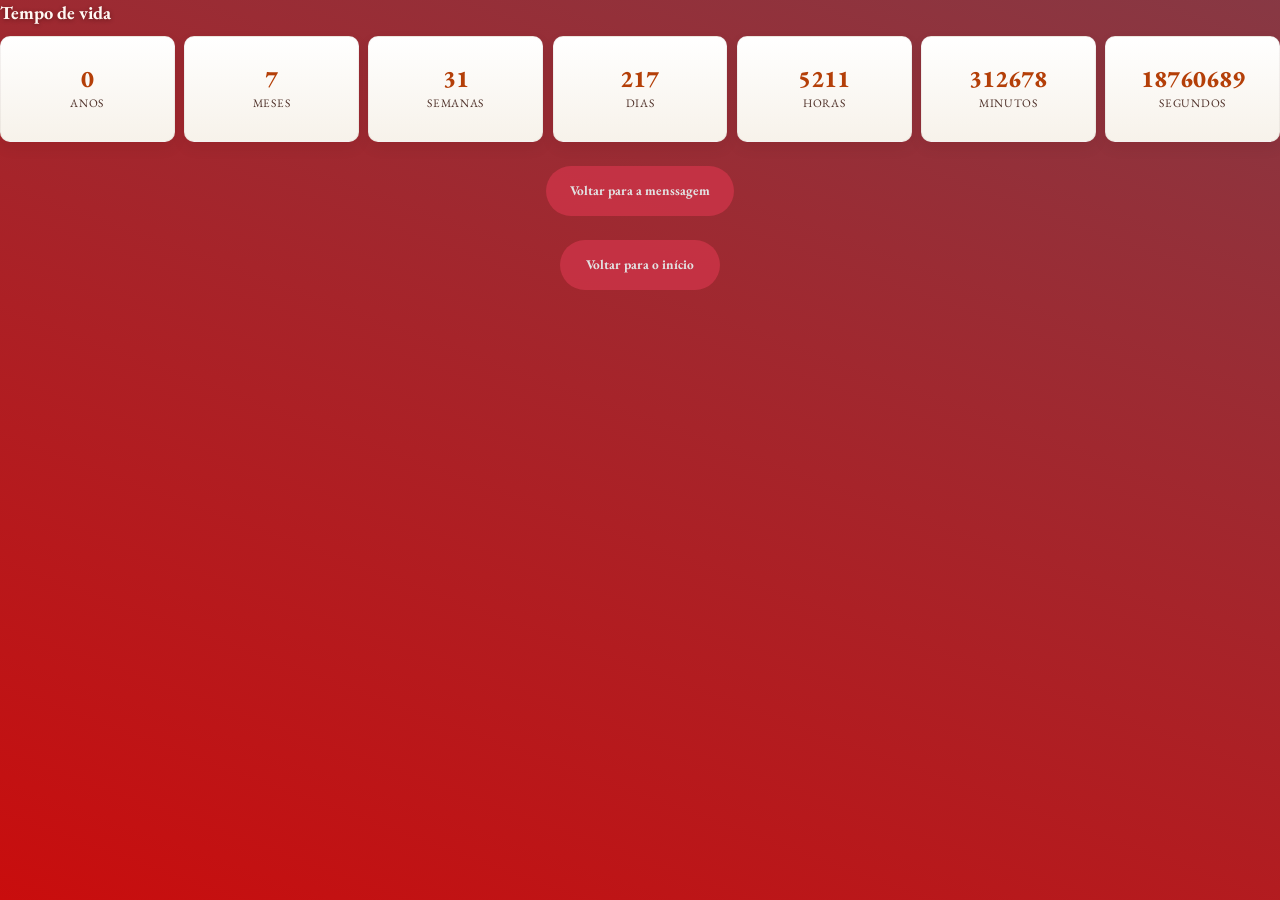
<file: contador.html>
<!DOCTYPE html>
<html lang="en">
<head>
    <meta charset="UTF-8">
    <meta name="viewport" content="width=device-width, initial-scale=1.0">
    <title>Contador</title>
    <link rel="stylesheet" href="style.css">
</head>
<body>

      <div class="container">
        <h1>Tempo de vida</h1>

        <div class="grid-calendar">
            <div class="time-card">
                <div class="time-value" id="anos">0</div>
                <div class="time-label">Anos</div>
            </div>

            <div class="time-card">
                <div class="time-value" id="meses">0</div>
                <div class="time-label">Meses</div>
            </div>

            <div class="time-card">
                <div class="time-value" id="semanas">0</div>
                <div class="time-label">Semanas</div>
            </div>

            <div class="time-card">
                <div class="time-value" id="dias">0</div>
                <div class="time-label">Dias</div>
            </div>

            <div class="time-card">
                <div class="time-value" id="horas">0</div>
                <div class="time-label">Horas</div>
            </div>

            <div class="time-card">
                <div class="time-value" id="minutos">0</div>
                <div class="time-label">Minutos</div>
            </div>

            <div class="time-card">
                <div class="time-value" id="segundos">0</div>
                <div class="time-label">Segundos</div>
            </div>
        </div>
    </div>

    <script src="script.js"></script>

    <div class="bottom-buttons">
        <a href="menssagem.html" class="btn-link">
            <button type="button">Voltar para a menssagem</button>
        </a>

        <a href="index.html" class="btn-link">
            <button type="button">Voltar para o início</button>
        </a>
    </div>
    
</body>
</html>
</file>
<file: style.css>
@import url('https://fonts.googleapis.com/css2?family=EB+Garamond:wght@400;500;600;700&display=swap');

:root {
    --font-main: "EB Garamond", serif;
}

body {
    margin: 0;
    font-family: var(--font-main);
    background: linear-gradient(200deg, #6b0917ce, #c90d0d);
    color: #351500fa;
    /* Garante que o fundo cubra toda a tela, mas sem forçar scroll desnecessário */
    min-height: 100vh; 
    display: flex;
    flex-direction: column;
}

/* Partículas ficam atrás do conteúdo */
#tsparticles {
    position: fixed;
    inset: 0;
    z-index: 0;
    pointer-events: none;
}

/* Conteúdo acima das partículas */
.layout-page, .panel {
    position: relative;
    z-index: 1;
}

/* Coração desenhado (contorno preto) no container que contém o botão */
/* Para a página inicial (index) usamos .home-panel; para o contador usamos .container */



/* CONTAINER */
.layout-page {
    max-width: 1200px;
    margin: 0 auto;
    padding: 1rem;
    width: 100%;
    box-sizing: border-box;

    display: grid;
    grid-template-columns: 1fr 1fr;
    gap: 2rem;
    /* Faz o grid ocupar o espaço disponível sem criar buracos */
    flex-grow: 1; 
}

/* Estilo do calendário de tempo (contador) */
.grid-calendar {
    display: grid;
    grid-template-columns: repeat(auto-fit, minmax(100px, 1fr));
    gap: 0.6rem;
    margin-top: 0.75rem;
}

.time-card {
    background: linear-gradient(180deg, #ffffff, #f7f2ea);
    border-radius: 10px;
    padding: 0.6rem 0.5rem;
    box-shadow: 0 6px 14px rgba(46,1,1,0.08);
    display: flex;
    flex-direction: column;
    align-items: center;
    justify-content: center;
    border: 1px solid rgba(46,1,1,0.05);
    min-height: 64px;
}

.time-value {
    font-size: 1.25rem;
    font-weight: 800;
    color: #b43f08;
    line-height: 1;
}

.time-label {
    margin-top: 0.25rem;
    font-size: 0.72rem;
    color: #3b1a12;
    opacity: 0.9;
    text-transform: uppercase;
    letter-spacing: 0.06em;
}

/* Ajustes no título dentro do contador */
.container h1 {
    margin: 0 0 0.5rem 0;
    font-size: 1.15rem;
    color: #fff9f4;
    text-shadow: 0 1px 4px rgba(46,1,1,0.45);
}

@media (min-width: 1200px) {
    .time-value { font-size: 1.5rem; }
    .time-card { padding: 0.8rem 0.75rem; min-height: 78px; }
}

@media (max-width: 480px) {
    .grid-calendar { grid-template-columns: repeat(auto-fit, minmax(90px, 1fr)); gap: 0.45rem; }
    .time-value { font-size: 1.05rem; }
    .time-card { padding: 0.45rem 0.4rem; min-height: 56px; }
}

/* CARDS */
.panel {
    background: #e4d3dbcc;
    padding: 2rem;
    border-radius: 16px;
    box-shadow: 0 15px 25px rgba(46, 1, 1, 0.747);

    width: 100%;
    box-sizing: border-box;
    height: fit-content; /* Impede que o card estique verticalmente de forma bizarra */
}

/* DESKTOP POSIÇÃO */
.panel-top-left {
    grid-column: 1;
}

.panel-middle-right {
    grid-column: 2;
    justify-self: end;
}

.panel-bottom-left {
    grid-column: 1;
}

/* BOTÃO CORRIGIDO */
.btn-link {
    display: flex;       
    justify-content: center; 
    margin-top: 1.5rem;  
    margin-bottom: 0.5rem; 
    
    /* 👇 ADICIONE ESTAS DUAS LINHAS PARA TIRAR A LINHA AZUL */
    text-decoration: none; /* Remove o sublinhado padrão do link */
    color: inherit;         /* Impede que o navegador force a cor azul de link */
}

.btn-link button {
    font-family: var(--font-main);
    padding: 0.75rem 1.5rem;
    border: none;
    border-radius: 100px;
    background: #cf3449c5;
    color: #e2e2e2; /* A cor do seu texto (clara) vai prevalecer agora */
    font-weight: 700;
    cursor: pointer;
    transition: 0.3s;
    min-width: 160px;
    width: auto;
    height: 50px;
}

.btn-link button:hover {
    background: #df4b07c5;
}
/* CELULAR - CORRIGIDO */
@media (max-width: 768px) {

    body {
        /* Evita que a página fique excessivamente longa no mobile */
        min-height: 100vh; 
    }

    .layout-page {
        display: flex;
        flex-direction: column;
        gap: 1.5rem;
        padding: 1.5rem 1rem; /* Ajuste leve no respiro lateral e vertical */
        justify-content: center; /* Centraliza verticalmente o bloco inteiro se sobrar tela */
        flex-grow: 1;
    }

    .panel {
        /* Define um tamanho padrão e centraliza o conteúdo interno se necessário */
        box-shadow: 0 10px 20px rgba(46, 1, 1, 0.5);
    }

    .btn-link button {
        width: 100%;
        min-width: 0;
    }


/* Bottom buttons container spacing */
.bottom-buttons {
    display: flex;
    gap: 0.75rem;
    justify-content: center;
    margin-top: 2.5rem;
    margin-bottom: 3.25rem;
}

@media (max-width: 768px) {
    .bottom-buttons {
        flex-direction: column;
        gap: 0.5rem;
        margin-top: 1rem;
        margin-bottom: 1rem;
        padding: 0 1rem;
    }
    .bottom-buttons .btn-link { width: 100%; }
}
    /* Alternância lateral organizada de forma limpa */
    .panel-top-left,
    .panel-bottom-left {
        align-self: flex-start;
        width: 88%; /* Um pouco mais largo para aproveitar melhor telas pequenas */
    }

    .panel-middle-right {
        align-self: flex-end;
        width: 88%;
    }
}
</file>
